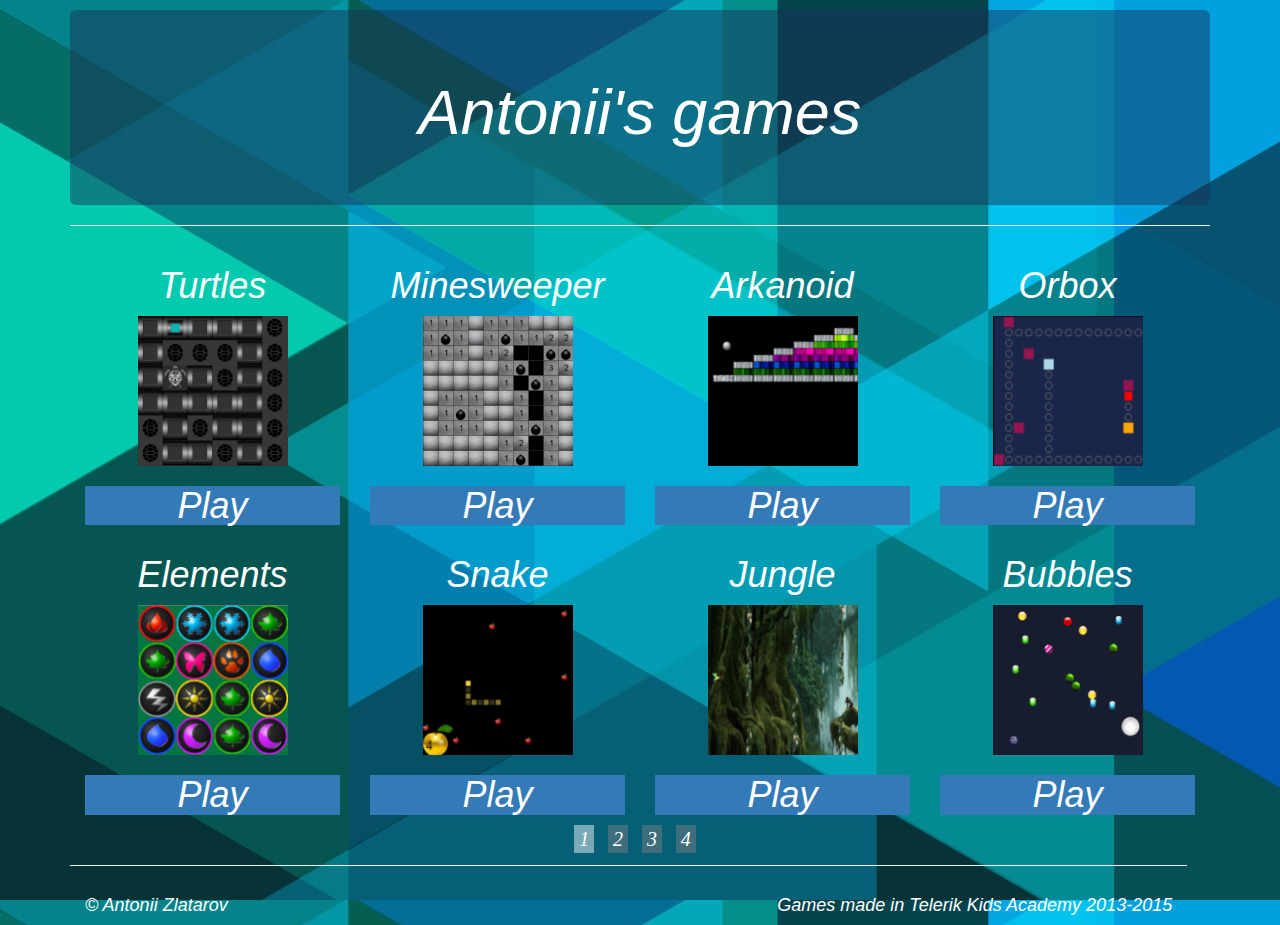
<file: index.html>
<!DOCTYPE html>
<html>

<head>
    <title>Antonii's Games</title>
    <meta charset="UTF-8">
    <link rel="stylesheet" href="http://maxcdn.bootstrapcdn.com/bootstrap/3.3.6/css/bootstrap.min.css">
    <link rel="stylesheet" href="p.css">
</head>

<body>
    <div class="container">
        <div class="jumbotron">
            <h1><i>Antonii's games</i></h1>
        </div>
        <hr>
        <div class="col-xs-12 col-sm-6 col-md-3 col-lg-3">
            <h1><i>Turtles</i></h1>
            <img src="public/labyrinthpanel.png">
            <a href="http://www.antoniigames.info/Turtles">
                <div class="button btn-primary">
                    <h1><i>Play</i></h1>
                </div>
            </a>
        </div>
        <div class="col-xs-12 col-sm-6 col-md-3 col-lg-3">
            <h1><i>Minesweeper</i></h1>
            <img src="public/bombspanel.png">
            <a href="http://www.antoniigames.info/Minesweeper">
                <div class="button btn-primary">
                    <h1><i>Play</i></h1>
                </div>
            </a>
        </div>
        <div class="col-xs-12 col-sm-6 col-md-3 col-lg-3">
            <h1><i>Arkanoid</i></h1>
            <img src="public/arkanoidpanel.png">
            <a href="http://www.antoniigames.info/Arkanoid">
                <div class="button btn-primary">
                    <h1><i>Play</i></h1>
                </div>
            </a>
        </div>
        <div class="col-xs-12 col-sm-6 col-md-3 col-lg-3">
            <h1><i>Orbox</i></h1>
            <img src="public/orboxpanel.png">
            <a href="http://www.antoniigames.info/Orbox">
                <div class="button btn-primary">
                    <h1><i>Play</i></h1>
                </div>
            </a>
        </div>
    </div>
    <div class="container">
        <div class="col-xs-12 col-sm-6 col-md-3 col-lg-3">
            <h1><i>Elements</i></h1>
            <img src="public/elementspanel.png">
            <a href="http://www.antoniigames.info/Elements">
                <div class="button btn-primary">
                    <h1><i>Play</i></h1>
                </div>
            </a>
        </div>
        <div class="col-xs-12 col-sm-6 col-md-3 col-lg-3">
            <h1><i>Snake</i></h1>
            <img src="public/snakepanel.png">
            <a href="http://www.antoniigames.info/Snake">
                <div class="button btn-primary">
                    <h1><i>Play</i></h1>
                </div>
            </a>
        </div>
        <div class="col-xs-12 col-sm-6 col-md-3 col-lg-3">
            <h1><i>Jungle</i></h1>
            <img src="public/junglepanel.png">
            <a href="http://www.antoniigames.info/Jungle">
                <div class="button btn-primary">
                    <h1><i>Play</i></h1>
                </div>
            </a>
        </div>
        <div class="col-xs-12 col-sm-6 col-md-3 col-lg-3">
            <h1><i>Bubbles</i></h1>
            <img src="public/bubblespanel.png">
            <a href="http://www.antoniigames.info/Bubbles">
                <div class="button btn-primary">
                    <h1><i>Play</i></h1>
                </div>
            </a>
        </div>
    </div>
    <div class="container">
        <div class="pages">
            <a href="index.html">
                <p style="background-color:rgba(255, 255, 255, 0.47)"><i>1</i></p>
            </a>
            <a href="p2.html">
                <p><i>2</i></p>
            </a>
            <a href="p3.html">
                <p><i>3</i></p>
            </a>
            <a href="p4.html">
                <p><i>4</i></p>
            </a>
        </div>
    </div>
    <div class="container">
        <div class="footer">
            <hr>
            <div class="col-md-6">
                <h4 style="text-align:left"><i>© Antonii Zlatarov</i></h4>
            </div>
            <div class="col-md-6">
                <h4 style="text-align:right"><i>Games made in Telerik Kids Academy 2013-2015</i></h4>
            </div>
        </div>
    </div>
</body>

</html>
</file>
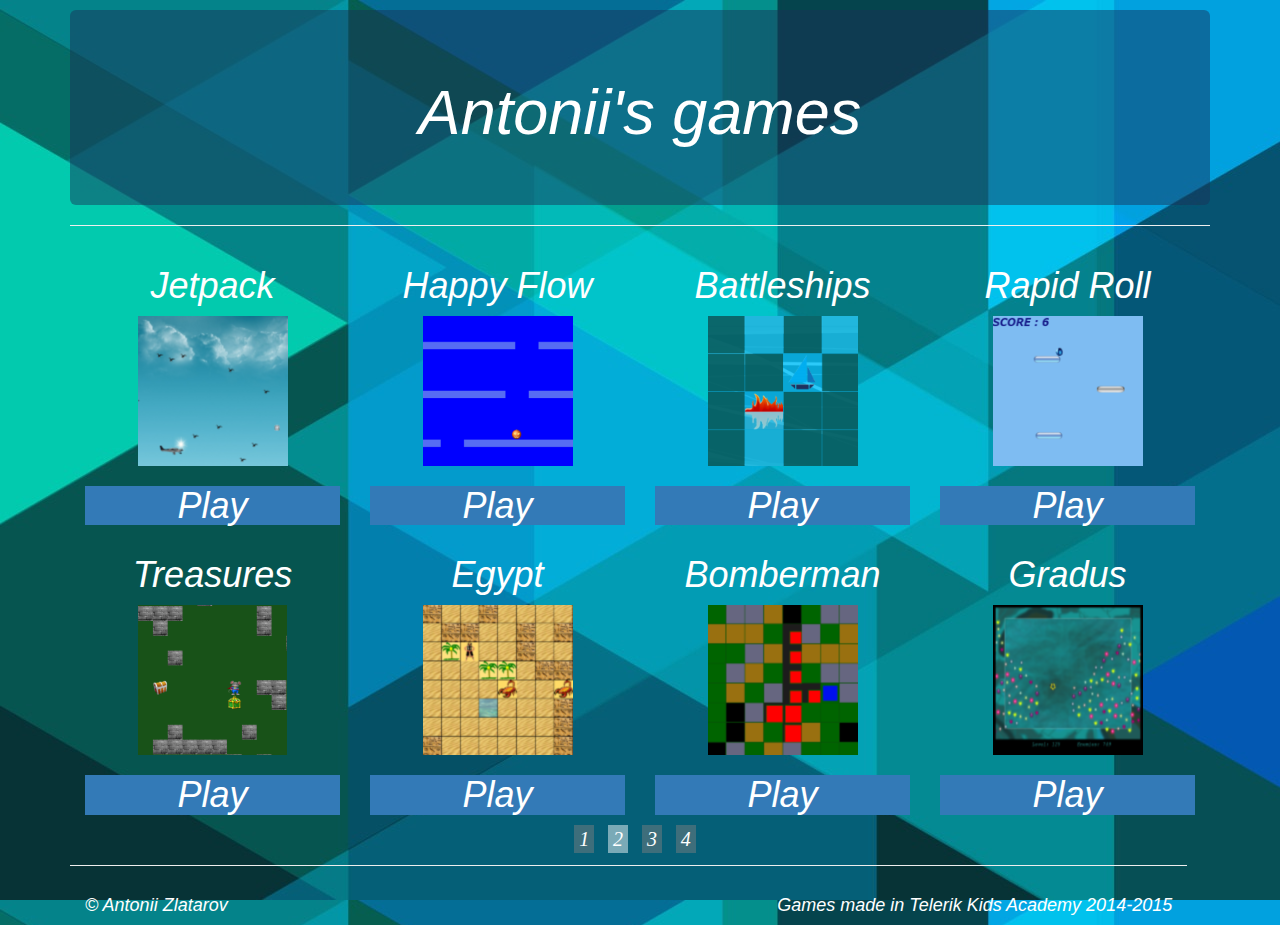
<file: p2.html>
<!DOCTYPE html>
<html>

<head>
    <title>Antonii's Games</title>
    <meta charset="UTF-8">
    <link rel="stylesheet" href="http://maxcdn.bootstrapcdn.com/bootstrap/3.3.6/css/bootstrap.min.css">
    <link rel="stylesheet" href="p.css">
</head>

<body>
    <div class="container">
        <div class="jumbotron">
            <h1><i>Antonii's games</i></h1>
        </div>
        <hr>
        <div class="col-xs-12 col-sm-6 col-md-3 col-lg-3">
            <h1><i>Jetpack</i></h1>
            <img src="public/jetpackpanel.png">
            <a href="http://www.antoniigames.info/Jetpack">
                <div class="button btn-primary">
                    <h1><i>Play</i></h1>
                </div>
            </a>
        </div>
        <div class="col-xs-12 col-sm-6 col-md-3 col-lg-3">
            <h1><i>Happy Flow</i></h1>
            <img src="public/happyflowpanel.png">
            <a href="http://www.antoniigames.info/HappyFlow">
                <div class="button btn-primary">
                    <h1><i>Play</i></h1>
                </div>
            </a>
        </div>
        <div class="col-xs-12 col-sm-6 col-md-3 col-lg-3">
            <h1><i>Battleships</i></h1>
            <img src="public/battleshipspanel.png">
            <a href="http://www.antoniigames.info/Battleships">
                <div class="button btn-primary">
                    <h1><i>Play</i></h1>
                </div>
            </a>
        </div>
        <div class="col-xs-12 col-sm-6 col-md-3 col-lg-3">
            <h1><i>Rapid Roll</i></h1>
            <img src="public/rapidpanel.png">
            <a href="http://www.antoniigames.info/RapidRoll">
                <div class="button btn-primary">
                    <h1><i>Play</i></h1>
                </div>
            </a>
        </div>
    </div>
    <div class="container">
        <div class="col-xs-12 col-sm-6 col-md-3 col-lg-3">
            <h1><i>Treasures</i></h1>
            <img src="public/treasurepanel.png">
            <a href="http://www.antoniigames.info/Treasures">
                <div class="button btn-primary">
                    <h1><i>Play</i></h1>
                </div>
            </a>
        </div>
        <div class="col-xs-12 col-sm-6 col-md-3 col-lg-3">
            <h1><i>Egypt</i></h1>
            <img src="public/egyptpanel.png">
            <a href="http://www.antoniigames.info/Egypt">
                <div class="button btn-primary">
                    <h1><i>Play</i></h1>
                </div>
            </a>
        </div>
        <div class="col-xs-12 col-sm-6 col-md-3 col-lg-3">
            <h1><i>Bomberman</i></h1>
            <img src="public/bombermanpanel.png">
            <a href="http://www.antoniigames.info/Bomberman">
                <div class="button btn-primary">
                    <h1><i>Play</i></h1>
                </div>
            </a>
        </div>
        <div class="col-xs-12 col-sm-6 col-md-3 col-lg-3">
            <h1><i>Gradus</i></h1>
            <img src="public/gradus.png">
            <a href="http://www.antoniigames.info/Gradus">
                <div class="button btn-primary">
                    <h1><i>Play</i></h1>
                </div>
            </a>
        </div>
    </div>
    <div class="container">
        <div class="pages">
            <a href="index.html">
                <p><i>1</i></p>
            </a>
            <a href="p2.html">
                <p style="background-color:rgba(255, 255, 255, 0.47)"><i>2</i></p>
            </a>
            <a href="p3.html">
                <p><i>3</i></p>
            </a>
            <a href="p4.html">
                <p><i>4</i></p>
            </a>
        </div>
    </div>
    <div class="container">
        <div class="footer">
            <hr>
            <div class="col-md-6">
                <h4 style="text-align:left"><i>© Antonii Zlatarov</i></h4>
            </div>
            <div class="col-md-6">
                <h4 style="text-align:right"><i>Games made in Telerik Kids Academy 2014-2015</i></h4>
            </div>
        </div>
    </div>
</body>

</html>
</file>
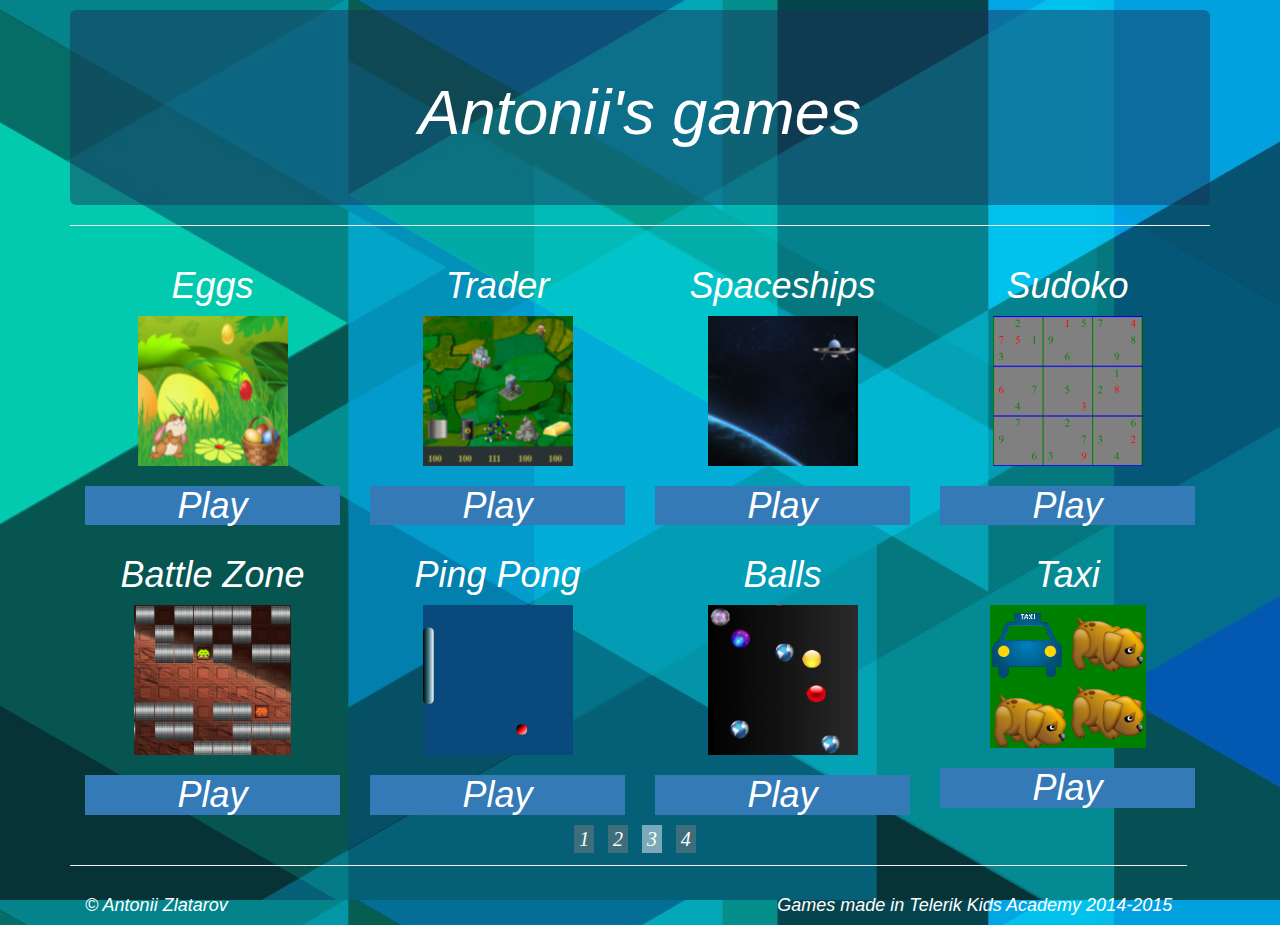
<file: p3.html>
<!DOCTYPE html>
<html>

<head>
    <title>Antonii's Games</title>
    <meta charset="UTF-8">
    <link rel="stylesheet" href="http://maxcdn.bootstrapcdn.com/bootstrap/3.3.6/css/bootstrap.min.css">
    <link rel="stylesheet" href="p.css">
</head>

<body>
    <div class="container">
        <div class="jumbotron">
            <h1><i>Antonii's games</i></h1>
        </div>
        <hr>
        <div class="col-xs-12 col-sm-6 col-md-3 col-lg-3">
            <h1><i>Eggs</i></h1>
            <img src="public/eggspanel.png">
            <a href="http://www.antoniigames.info/Eggs">
                <div class="button btn-primary">
                    <h1><i>Play</i></h1>
                </div>
            </a>
        </div>
        <div class="col-xs-12 col-sm-6 col-md-3 col-lg-3">
            <h1><i>Trader</i></h1>
            <img src="public/trade.png">
            <a href="http://www.antoniigames.info/Trader">
                <div class="button btn-primary">
                    <h1><i>Play</i></h1>
                </div>
            </a>
        </div>
        <div class="col-xs-12 col-sm-6 col-md-3 col-lg-3">
            <h1><i>Spaceships</i></h1>
            <img src="public/space.png">
            <a href="http://www.antoniigames.info/Spaceships">
                <div class="button btn-primary">
                    <h1><i>Play</i></h1>
                </div>
            </a>
        </div>
        <div class="col-xs-12 col-sm-6 col-md-3 col-lg-3">
            <h1><i>Sudoko</i></h1>
            <img src="public/Sudokopanel.png">
            <a href="http://www.antoniigames.info/Sudoko">
                <div class="button btn-primary">
                    <h1><i>Play</i></h1>
                </div>
            </a>
        </div>
    </div>
    <div class="container">
        <div class="col-xs-12 col-sm-6 col-md-3 col-lg-3">
            <h1><i>Battle Zone</i></h1>
            <img src="public/battlefreezonepanel.png">
            <a href="http://www.antoniigames.info/BattleZone">
                <div class="button btn-primary">
                    <h1><i>Play</i></h1>
                </div>
            </a>
        </div>
        <div class="col-xs-12 col-sm-6 col-md-3 col-lg-3">
            <h1><i>Ping Pong</i></h1>
            <img src="public/pingpongpanel.png">
            <a href="http://www.antoniigames.info/PingPong">
                <div class="button btn-primary">
                    <h1><i>Play</i></h1>
                </div>
            </a>
        </div>
        <div class="col-xs-12 col-sm-6 col-md-3 col-lg-3">
            <h1><i>Balls</i></h1>
            <img src="public/ballspanel.png">
            <a href="http://www.antoniigames.info/Balls">
                <div class="button btn-primary">
                    <h1><i>Play</i></h1>
                </div>
            </a>
        </div>
        <div class="col-xs-12 col-sm-6 col-md-3 col-lg-3">
            <h1><i>Taxi</i></h1>
            <img src="public/LittlePanel1.png">
            <a href="http://www.antoniigames.info/Taxi">
                <div class="button btn-primary">
                    <h1><i>Play</i></h1>
                </div>
            </a>
        </div>
    </div>
    <div class="container">
        <div class="pages">
            <a href="index.html">
                <p><i>1</i></p>
            </a>
            <a href="p2.html">
                <p><i>2</i></p>
            </a>
            <a href="p3.html">
                <p style="background-color:rgba(255, 255, 255, 0.47)"><i>3</i></p>
            </a>
            <a href="p4.html">
                <p><i>4</i></p>
            </a>
        </div>
    </div>
    <div class="container">
        <div class="footer">
            <hr>
            <div class="col-md-6">
                <h4 style="text-align:left"><i>© Antonii Zlatarov</i></h4>
            </div>
            <div class="col-md-6">
                <h4 style="text-align:right"><i>Games made in Telerik Kids Academy 2014-2015</i></h4>
            </div>
        </div>
    </div>
</body>

</html>
</file>
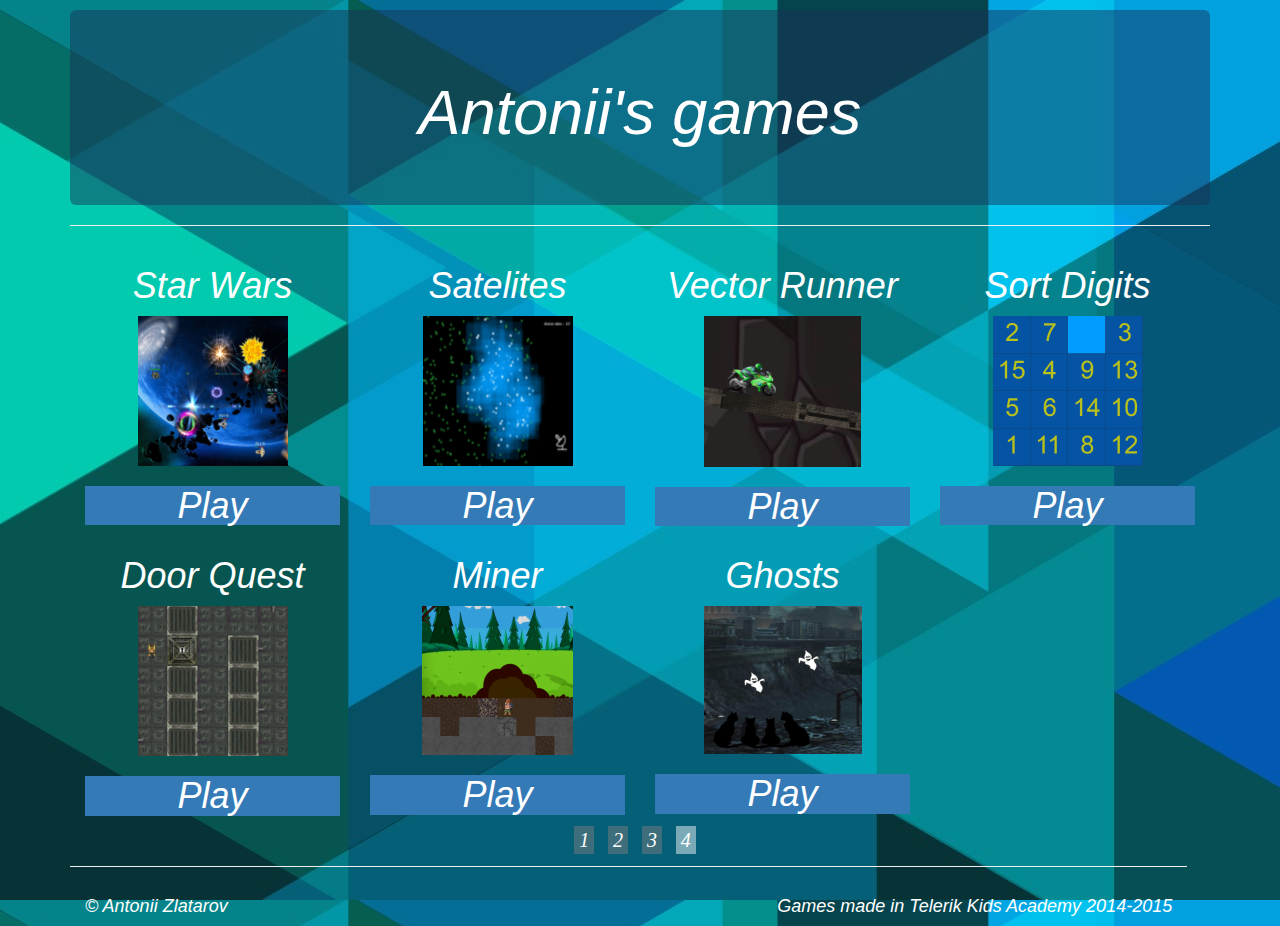
<file: p4.html>
<!DOCTYPE html>
<html>

<head>
    <title>Antonii's Games</title>
    <meta charset="UTF-8">
    <link rel="stylesheet" href="http://maxcdn.bootstrapcdn.com/bootstrap/3.3.6/css/bootstrap.min.css">
    <link rel="stylesheet" href="p.css">
</head>

<body>
    <div class="container">
        <div class="jumbotron">
            <h1><i>Antonii's games</i></h1>
        </div>
        <hr>
        <div class="col-xs-12 col-sm-6 col-md-3 col-lg-3">
            <h1><i>Star Wars</i></h1>
            <img src="public/starwarspanel.png">
            <a href="http://www.antoniigames.info/StarWars">
                <div class="button btn-primary">
                    <h1><i>Play</i></h1>
                </div>
            </a>
        </div>
        <div class="col-xs-12 col-sm-6 col-md-3 col-lg-3">
            <h1><i>Satelites</i></h1>
            <img src="public/satelit.png">
            <a href="http://www.antoniigames.info/Satelites">
                <div class="button btn-primary">
                    <h1><i>Play</i></h1>
                </div>
            </a>
        </div>
        <div class="col-xs-12 col-sm-6 col-md-3 col-lg-3">
            <h1><i>Vector Runner</i></h1>
            <img src="public/runner1.png">
            <a href="http://www.antoniigames.info/VectorRunner">
                <div class="button btn-primary">
                    <h1><i>Play</i></h1>
                </div>
            </a>
        </div>
        <div class="col-xs-12 col-sm-6 col-md-3 col-lg-3">
            <h1><i>Sort Digits</i></h1>
            <img src="public/digitsPanel.png">
            <a href="http://www.antoniigames.info/SortDigits">
                <div class="button btn-primary">
                    <h1><i>Play</i></h1>
                </div>
            </a>
        </div>
    </div>
    <div class="container">
        <div class="col-xs-12 col-sm-6 col-md-3 col-lg-3">
            <h1><i>Door Quest</i></h1>
            <img src="public/door.png">
            <a href="http://www.antoniigames.info/DoorQuest">
                <div class="button btn-primary">
                    <h1><i>Play</i></h1>
                </div>
            </a>
        </div>
        <div class="col-xs-12 col-sm-6 col-md-3 col-lg-3">
            <h1><i>Miner</i></h1>
            <img src="public/miner.png">
            <a href="http://www.antoniigames.info/Miner">
                <div class="button btn-primary">
                    <h1><i>Play</i></h1>
                </div>
            </a>
        </div>
        <div class="col-xs-12 col-sm-6 col-md-3 col-lg-3">
            <h1><i>Ghosts</i></h1>
            <img src="public/ghost.png">
            <a href="http://www.antoniigames.info/Ghosts">
                <div class="button btn-primary">
                    <h1><i>Play</i></h1>
                </div>
            </a>
        </div>


    </div>
    <div class="container">
        <div class="pages">
            <a href="index.html">
                <p><i>1</i></p>
            </a>
            <a href="p2.html">
                <p><i>2</i></p>
            </a>
            <a href="p3.html">
                <p><i>3</i></p>
            </a>
            <a href="p4.html">
                <p style="background-color:rgba(255, 255, 255, 0.47)"><i>4</i></p>
            </a>
        </div>
    </div>
    <div class="container">
        <div class="footer">
            <hr>
            <div class="col-md-6">
                <h4 style="text-align:left"><i>© Antonii Zlatarov</i></h4>
            </div>
            <div class="col-md-6">
                <h4 style="text-align:right"><i>Games made in Telerik Kids Academy 2014-2015</i></h4>
            </div>
        </div>
    </div>
</body>

</html>
</file>
<file: p.css>
body {
    background-image: url(background.jpg);
}

.container a:link {
    text-decoration: none;
}

.container .img {
    width: 150;
    height: 150;
}

.container {
    text-align: center;
    color: white;
}

.container .jumbotron {
    margin: 10px 0px;
    background-color: rgba(26, 48, 88, 0.47);
}

.container .footer {
    margin: 40px 0px;
    width: 98%;
}

.container .pages {
    margin-bottom: -40px;
}

.container .pages p {
    -webkit-user-select: none;
    display: inline-block;
    color: white;
    background-color: rgba(128, 128, 128, 0.47);
    padding-left: 5px;
    padding-right: 5px;
    margin-right: 10px;
    font-size: 20px;
    font-family: verdana;
}

.container .pages p:hover {
    background-color: rgba(255, 128, 0, 0.47);
}

.container .pages p:active {
    background-color: rgba(255, 255, 255, 0.47);
}
</file>
